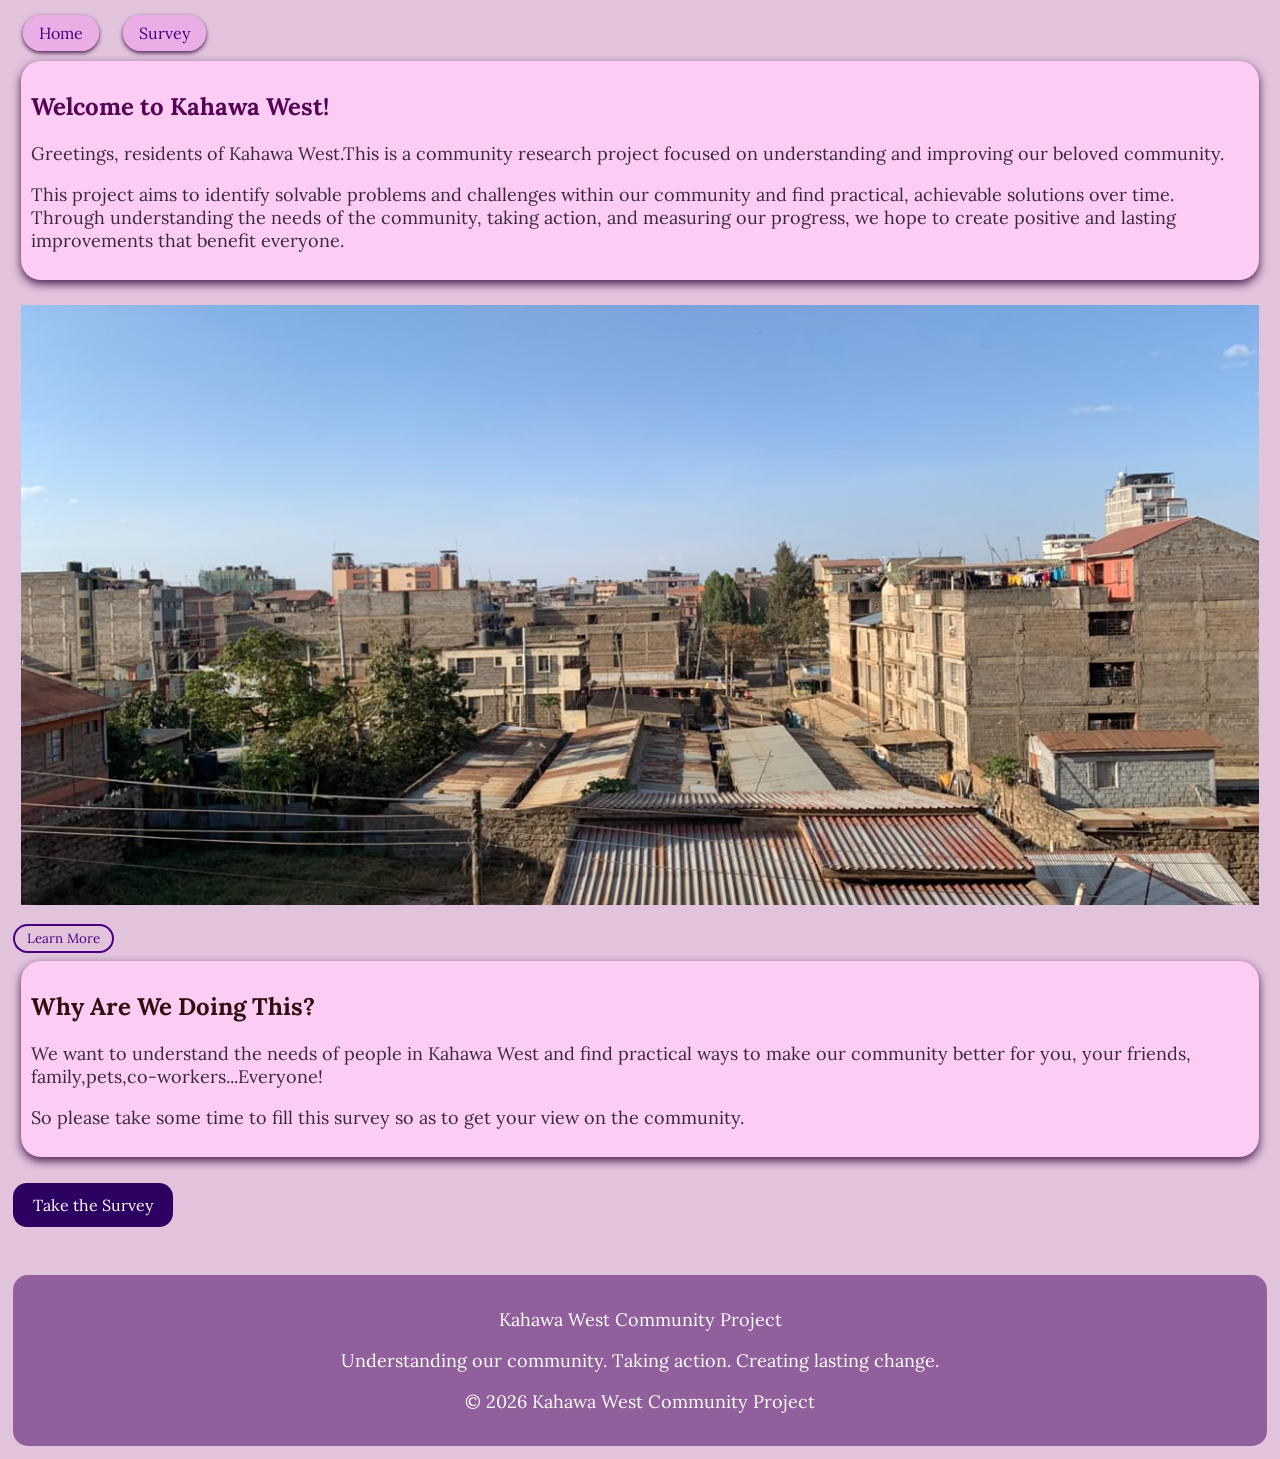
<file: index.html>
<!DOCTYPE html>
<html>
<head>
    <title>Kahawa West Community Project</title>
    <link rel="stylesheet" href="style.css">
    <link href="https://fonts.googleapis.com/css2?family=Lora&display=swap" rel="stylesheet">
</head>
<body>
   <nav>

    <a href="index.html">Home</a>
    <a href="survey.html">Survey</a>

</nav> 
<section>
    <div>
    <h1>Welcome to Kahawa West!</h1>
    <p>
        Greetings, residents of Kahawa West.This is a community research project focused on understanding
        and improving our beloved community.
    </p>
    <p>
    This project aims to identify solvable problems and challenges within our community and find practical, achievable solutions over time. Through understanding the needs of the community, taking action, and measuring our progress, we hope to create positive and lasting improvements that benefit everyone.
</p>
    </div>
    <img src="KAHAWA WEST PICTURE.jpeg" alt="A view of Kahawa West">
    </section>
   <button id="moreButton" class="learn-button">Learn More</button>

<p id="moreInfo" style="display: none;">
    This is a student based project that will use community research to identify important local needs,
    develop practical solutions, and measure the impact of those solutions over time. Through your input you 
    can help identify major issues in our community and together we can make Kahawa West better for everyone!
</p>

<button id="lessButton" class="learn-button" style="display: none;">
    Show Less
</button>
<section>
    <div>
    <h2>Why Are We Doing This?</h2>

    <p>
        We want to understand the needs of people in Kahawa West
        and find practical ways to make our community better for you, your friends, family,pets,co-workers...Everyone!
    </p>
<p>
    So please take some time to fill this survey so as to get your view on the community.
</p>
</div>
</section>
   <a id="surveyButton" class="survey-button" href="survey.html">Take the Survey</a>
   <p id="surveyMessage"></p>
    <footer>
    <p>Kahawa West Community Project</p>
    <p>Understanding our community. Taking action. Creating lasting change.</p>
    <p>© 2026 Kahawa West Community Project</p>
</footer>
<script src="script.js"></script>
</body>
</html>
</file>
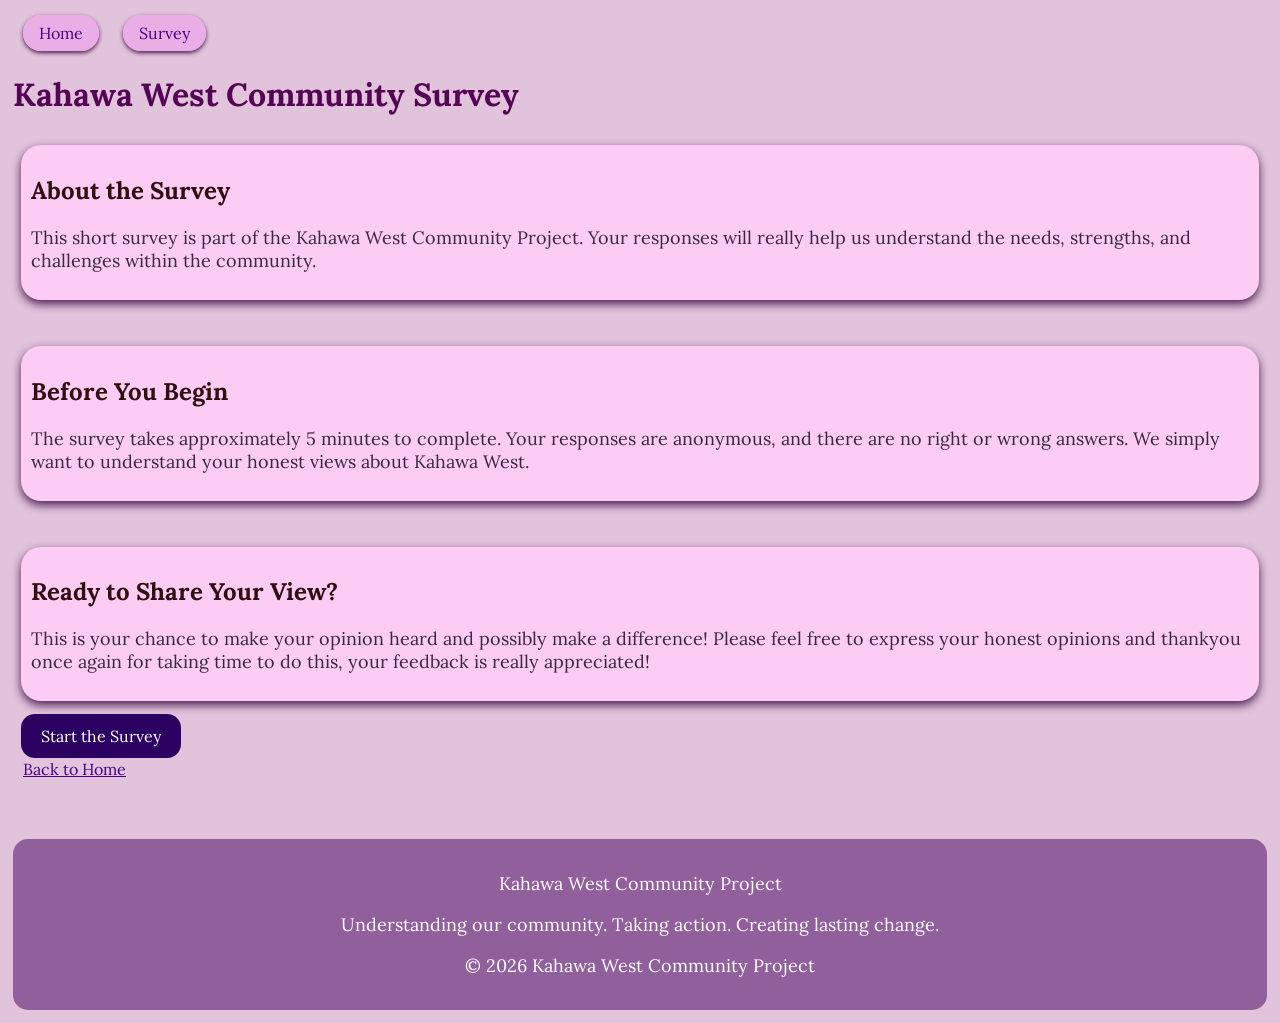
<file: survey.html>
<!DOCTYPE html>
<html>
<head>
    <title>Kahawa West Community Survey</title>

    <link rel="stylesheet" href="style.css">

    <link href="https://fonts.googleapis.com/css2?family=Lora&display=swap" rel="stylesheet">
</head>

<body>

    <nav>
        <a href="index.html">Home</a>
        <a href="survey.html">Survey</a>
    </nav>

    <h1>Kahawa West Community Survey</h1>

    <section>
        <div>
            <h2>About the Survey</h2>

            <p>
                This short survey is part of the Kahawa West Community Project.
                Your responses will really help us understand the needs, strengths,
                and challenges within the community.
            </p>
        </div>
    </section>

    <section>
        <div>
            <h2>Before You Begin</h2>

            <p>
                The survey takes approximately 5 minutes to complete.
                Your responses are anonymous, and there are no right or wrong answers.
                We simply want to understand your honest views about Kahawa West.
            </p>
        </div>
    </section>

    <section>
        <div>
            <h2>Ready to Share Your View?</h2>

            <p>
                This is your chance to make your opinion heard and possibly make a difference! 
    Please feel free to express your honest opinions and thankyou once  
    again for taking time to do this, your feedback is really appreciated!
            </p>
        </div>
            <a class="survey-button" href="https://docs.google.com/forms/d/e/1FAIpQLScGrLgq52sOGJMVkvxITgUg-NYwqzzhZMNW_i323wM179sm2w/viewform?usp=preview" target="_blank">
                Start the Survey
            </a>
        
    </section>

    <a class="back-home" href="index.html">Back to Home</a>

    <footer>
        <p>Kahawa West Community Project</p>
        <p>Understanding our community. Taking action. Creating lasting change.</p>
        <p>© 2026 Kahawa West Community Project</p>
    </footer>

</body>
</html>
</file>
<file: style.css>
h1 {
    color: rgb(85, 3, 85);
}
h2 {
    color:rgb(47, 15, 15);
}
body {
    background-color: #e1c3dc;
    font-family: 'Lora', serif;
    padding: 5px;
}
p {
    color: #3a2841;
    font-size: 18px;
}
button {
    background-color: #2b0161;
    color: white;
    padding: 12px 20px;
    border-radius: 14px;
}
img {
    width: 100%;
    height: 600px;
    object-fit: cover;
}
section {
    padding: 8px;
    margin-bottom: 5px;
}
nav {
    padding: 10px;
}
nav a {
    color: #4B0082;
    text-decoration: none;
    margin-right: 20px;
    background-color: rgb(235, 173, 229);
    padding: 8px 16px;
    border-radius:20px ;
    box-shadow: 0 2px 4px rgba(60, 12, 66, 0.905);
}
nav a:hover {
    color: #63ceff;
} 
section div,
form > div   {
    background-color:#fcccf4;
    padding: 10px;
    border-radius: 20px;
    box-shadow: 0 4px 10px rgba(60, 12, 66, 0.905);
    margin-bottom:25px;
}
.survey-button {
    background-color: #2b0161;
    color: white;
    padding: 12px 20px;
    border-radius: 14px;
    text-decoration: none;
    transition: 0.3s;
    margin-top:10px;
    margin-bottom:30px;
}
.survey-button:hover {
    background-color: #41c0d4;
    transform: translateY(-5px);
}
@media (max-width: 600px) {
    img {
        height: 350px;
    }

section div,
form > div {
    padding: 8px;
}

    p {
        font-size: 18px;
    }
}
footer {
    background-color: #43016182;
    color: white;
    text-align: center;
    padding: 15px;
    margin-top: 60px;
    border-radius: 15px;
}
footer p {
    color: white;
}
textarea {
    width: 100%;
    padding: 10px;
    border: none;
    border-radius: 10px;
    font-family: 'Lora', serif;
    font-size: 16px;
    box-sizing: border-box;
    resize: vertical;
}
#submitMessage {
    color: #790676;
    font-weight: bold;
    margin-top: 15px;
    padding: 10px;
}
#submitSurvey {
    background-color: #2b0161;
    color: white;
    padding: 12px 20px;
    border: none;
    border-radius: 14px;
    font-family: 'Lora', serif;
    cursor: pointer;
    margin-top: 20px;
    margin-bottom:20px;
    transition:0.3s;
}
#submitSurvey:hover{
    background-color: rgb(243, 196, 110);
}
.learn-button {
    background-color: transparent;
    color: #4B0082;
    border: 2px solid #4B0082;
    padding: 4px 12px;
    border-radius: 20px;
    font-family: 'Lora', serif;
    cursor: pointer;
    margin-top:2px;
}
.learn-button:hover{
 color: rgb(252, 121, 121);   
}
label {
    display: block;
    margin-bottom: 8px;
}
.back-home {
    color: #4B0082;
    text-decoration: underline;
    transition: 0.3s;
    margin-top: 20px;
    margin-left:10px;
}

.back-home:hover {
    color: #d40f99;
    text-decoration: underline;
}
</file>
